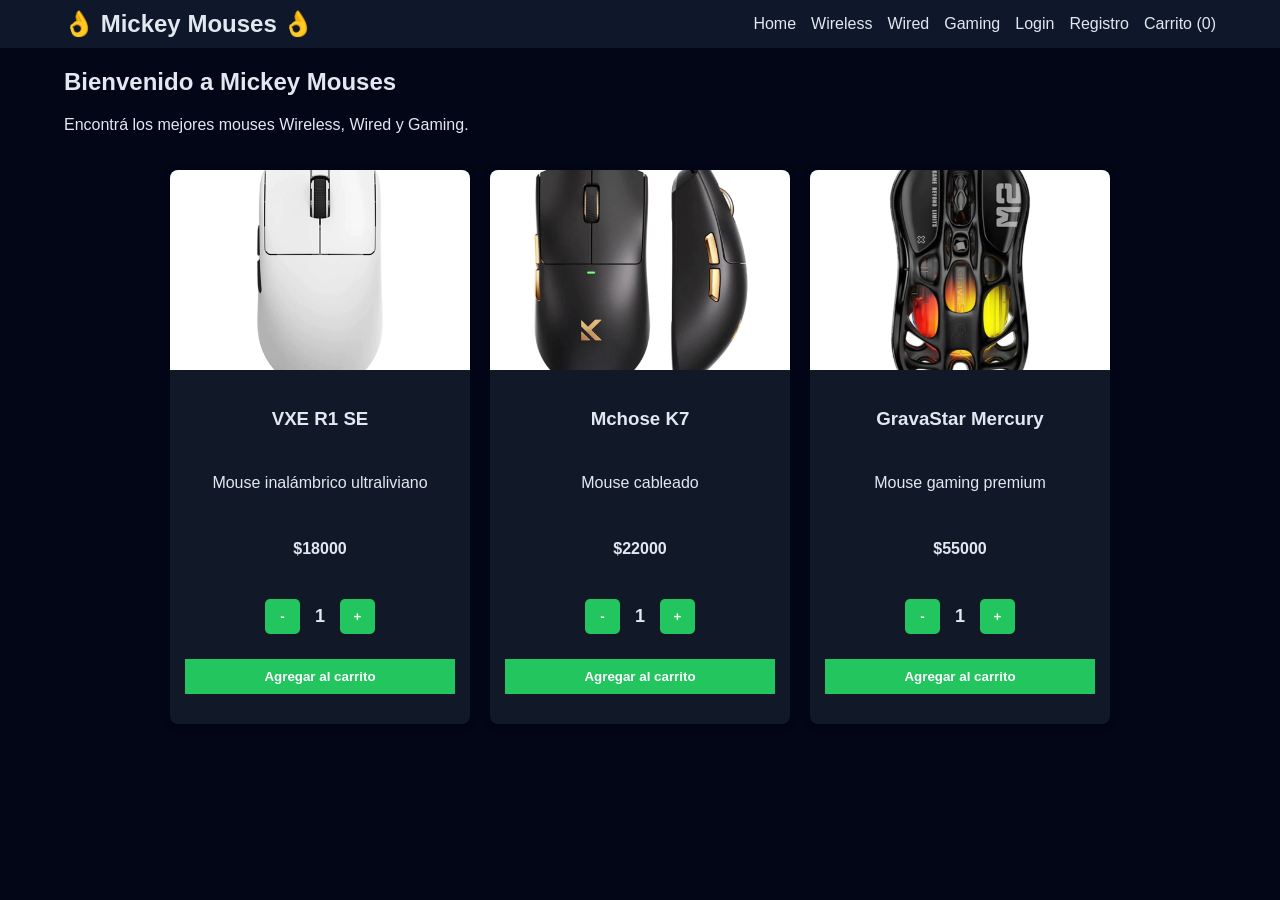
<file: index.html>
<!DOCTYPE html>
<html lang="es">

<head>
    <meta charset="UTF-8">
    <meta name="viewport" content="width=device-width, initial-scale=1.0">
    <title>Mickey Mouses - Home</title>

    <link rel="stylesheet" href="./estilos/styles.css">
</head>

<body>

    <div id="navbar"></div>

    <div class="container">
        <h2 id="bienvenida"></h2>
    </div>
    
    <main class="container">

        <h2>Bienvenido a Mickey Mouses</h2>

        <p>
            Encontrá los mejores mouses Wireless, Wired y Gaming.
        </p>

        <div class="grid-productos" id="productos"></div>

    </main>

    <script src="./js/navbar.js"></script>
    <script src="./js/products.js"></script>

</body>

</html>
</file>
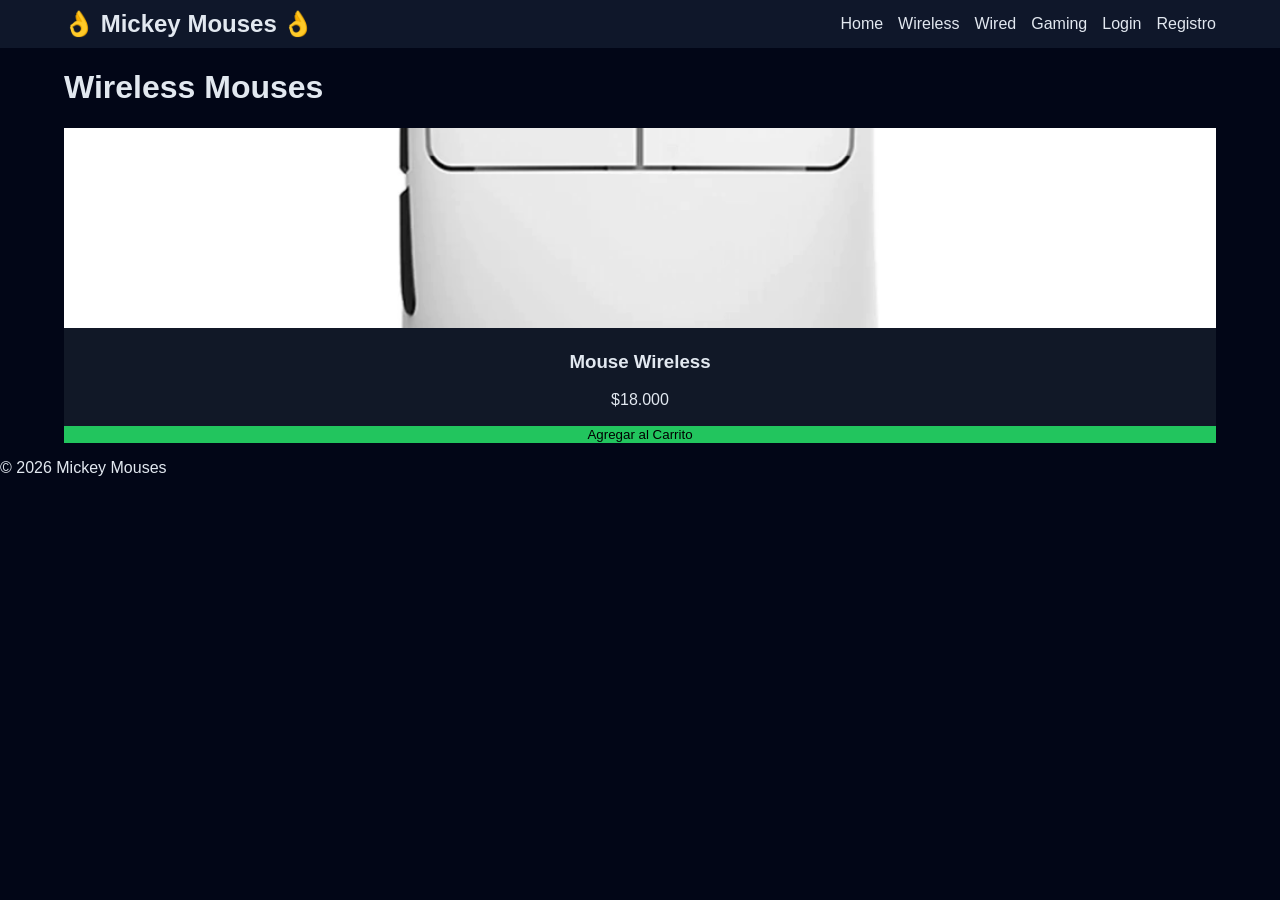
<file: categoria1.html>
<!DOCTYPE html>
<html lang="es">
<head>
  <meta charset="UTF-8">
  <title>Wireless - Mickey Mouses</title>
  <link rel="stylesheet" href="styles.css">
</head>
<body>

<nav>
  <div class="container">
    <h1 class="logo">👌 Mickey Mouses 👌</h1>
    <ul>
      <li><a href="index.html">Home</a></li>
      <li><a href="categoria1.html">Wireless</a></li>
      <li><a href="categoria2.html">Wired</a></li>
      <li><a href="categoria3.html">Gaming</a></li>
      <li><a href="login.html">Login</a></li>
      <li><a href="registro.html">Registro</a></li>
    </ul>
  </div>
</nav>

<div class="container">
  <h1>Wireless Mouses</h1>

  <div class="grid-productos">
    <div class="card">
      <img src="Imagenes_Mouses/VXE_R1_SE.webp" alt="Mouse Wireless">
      <div class="card-content">
        <h3>Mouse Wireless</h3>
        <p>$18.000</p>
        <button>Agregar al Carrito</button>
      </div>
    </div>
  </div>
</div>

<footer>
  <p>© 2026 Mickey Mouses</p>
</footer>

</body>
</html>
</file>
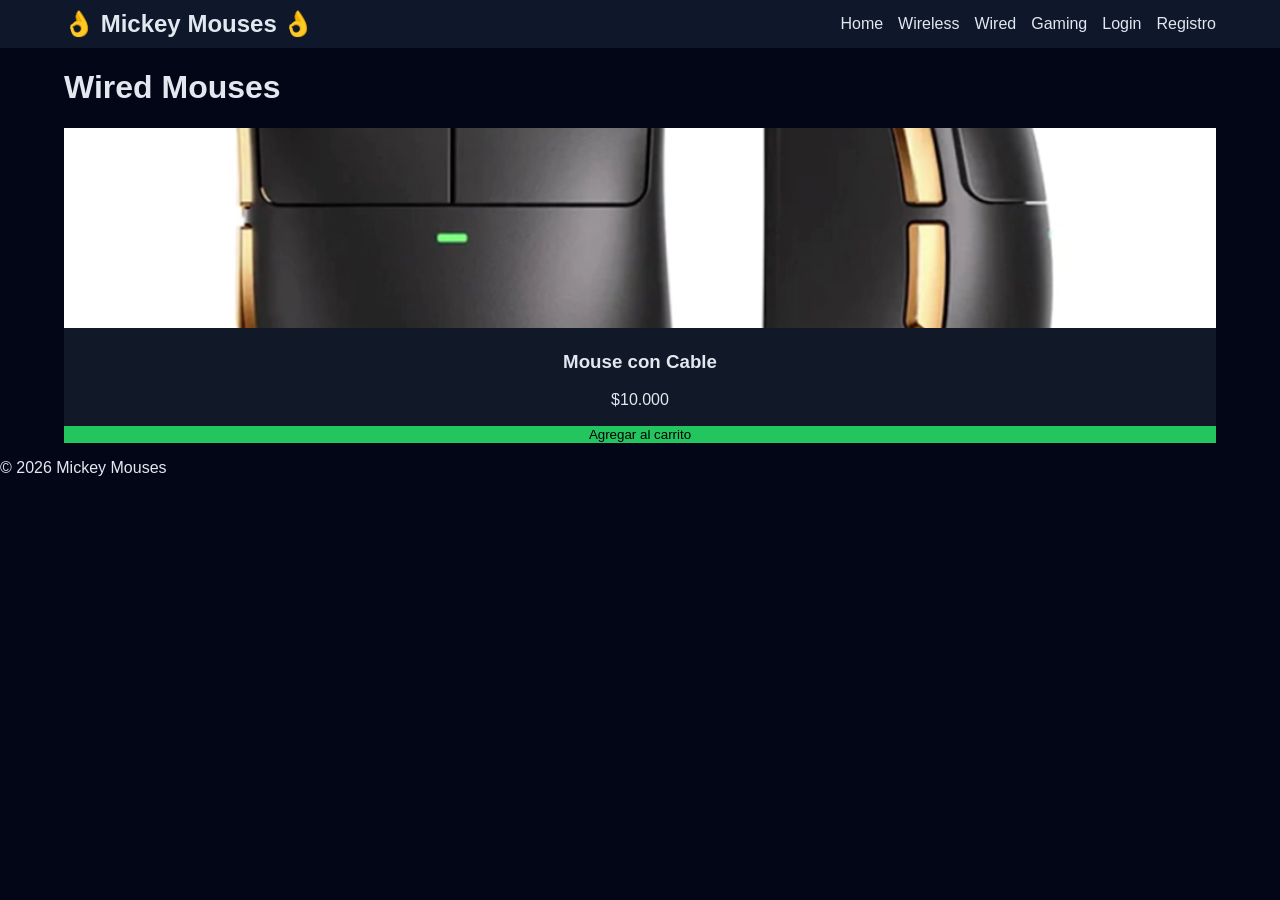
<file: categoria2.html>
<!DOCTYPE html>
<html lang="es">
<head>
  <meta charset="UTF-8">
  <title>Wired - Mickey Mouses</title>
  <link rel="stylesheet" href="styles.css">
</head>
<body>

<nav>
  <div class="container">
    <h1 class="logo">👌 Mickey Mouses 👌</h1>
    <ul>
      <li><a href="index.html">Home</a></li>
      <li><a href="categoria1.html">Wireless</a></li>
      <li><a href="categoria2.html">Wired</a></li>
      <li><a href="categoria3.html">Gaming</a></li>
      <li><a href="login.html">Login</a></li>
      <li><a href="registro.html">Registro</a></li>
    </ul>
  </div>
</nav>

<div class="container">
  <h1>Wired Mouses</h1>

  <div class="grid-productos">
    <div class="card">
      <img src="Imagenes_Mouses/Mchosek7.webp" alt="Mouse Wired">
      <div class="card-content">
        <h3>Mouse con Cable</h3>
        <p>$10.000</p>
        <button>Agregar al carrito</button>
      </div>
    </div>
  </div>
</div>

<footer>
  <p>© 2026 Mickey Mouses</p>
</footer>

</body>
</html>
</file>
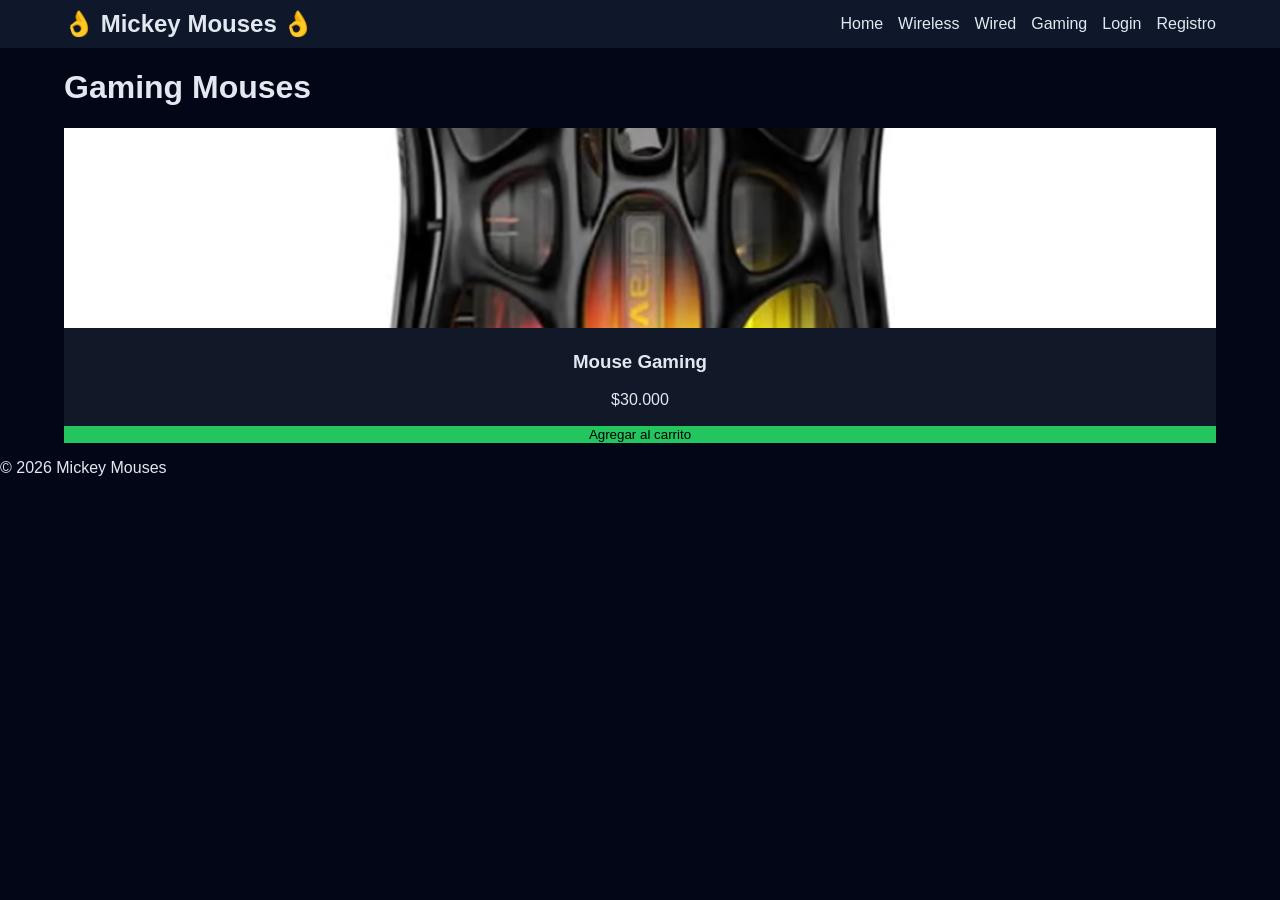
<file: categoria3.html>
<!DOCTYPE html>
<html lang="es">
<head>
  <meta charset="UTF-8">
  <title>Gaming - Mickey Mouses</title>
  <link rel="stylesheet" href="styles.css">
</head>
<body>

<nav>
  <div class="container">
    <h1 class="logo">👌 Mickey Mouses 👌</h1>
    <ul>
      <li><a href="index.html">Home</a></li>
      <li><a href="categoria1.html">Wireless</a></li>
      <li><a href="categoria2.html">Wired</a></li>
      <li><a href="categoria3.html">Gaming</a></li>
      <li><a href="login.html">Login</a></li>
      <li><a href="registro.html">Registro</a></li>
    </ul>
  </div>
</nav>

<div class="container">
  <h1>Gaming Mouses</h1>

  <div class="grid-productos">
    <div class="card">
      <img src="Imagenes_Mouses/GravaStarMercury.webp" alt="Mouse gaming">
      <div class="card-content">
        <h3>Mouse Gaming</h3>
        <p>$30.000</p>
        <button>Agregar al carrito</button>
      </div>
    </div>
  </div>
</div>

<footer>
  <p>© 2026 Mickey Mouses</p>
</footer>

</body>
</html>
</file>
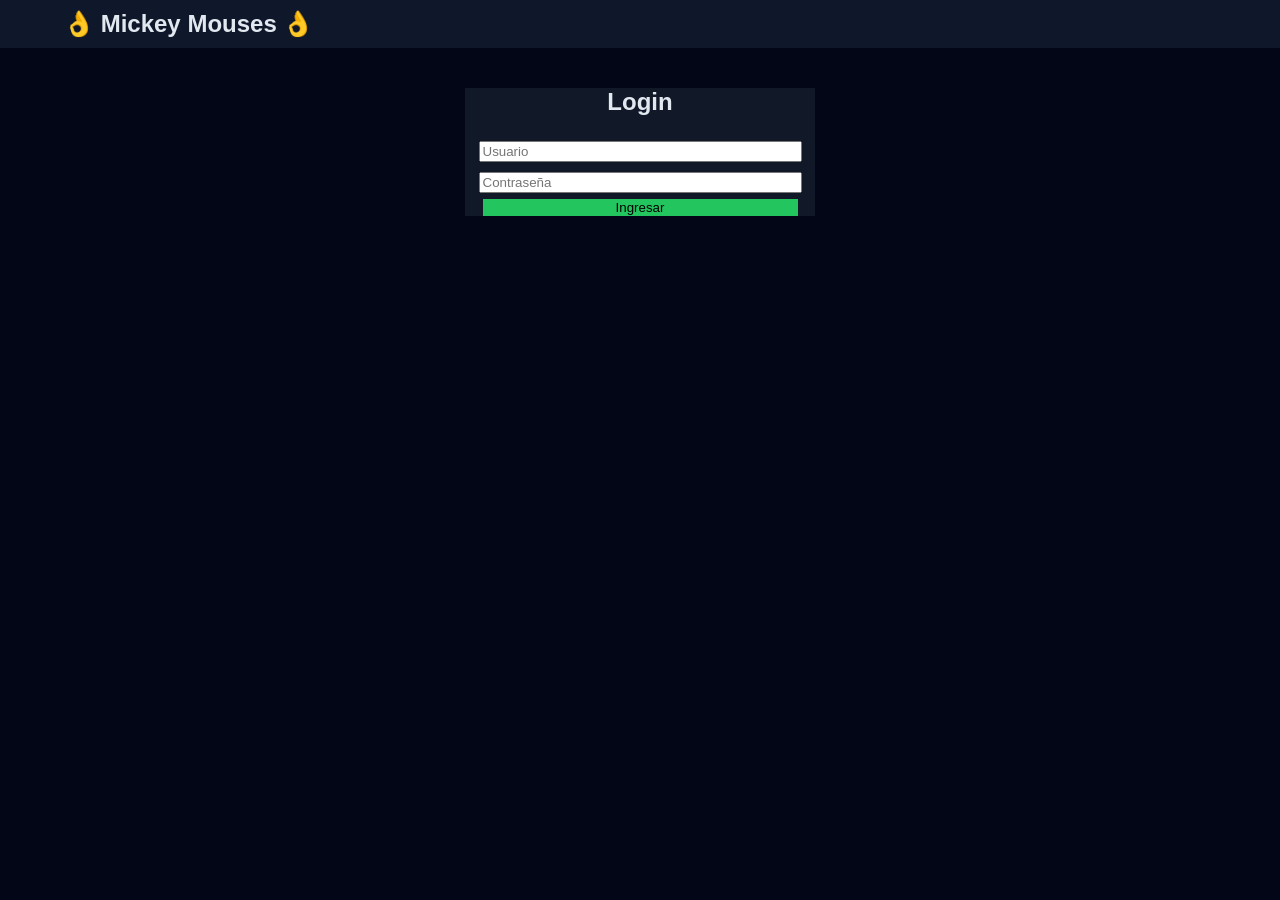
<file: login.html>
<!DOCTYPE html>
<html lang="es">
<head>
  <meta charset="UTF-8">
  <title>Login</title>
  <link rel="stylesheet" href="styles.css">
</head>
<body>

<nav>
  <div class="container">
    <h1 class="logo">👌 Mickey Mouses 👌</h1>
  </div>
</nav>

<div class="form-container">
  <h2>Login</h2>
  <input type="text" placeholder="Usuario">
  <input type="password" placeholder="Contraseña">
  <button>Ingresar</button>
</div>

</body>
</html>
</file>
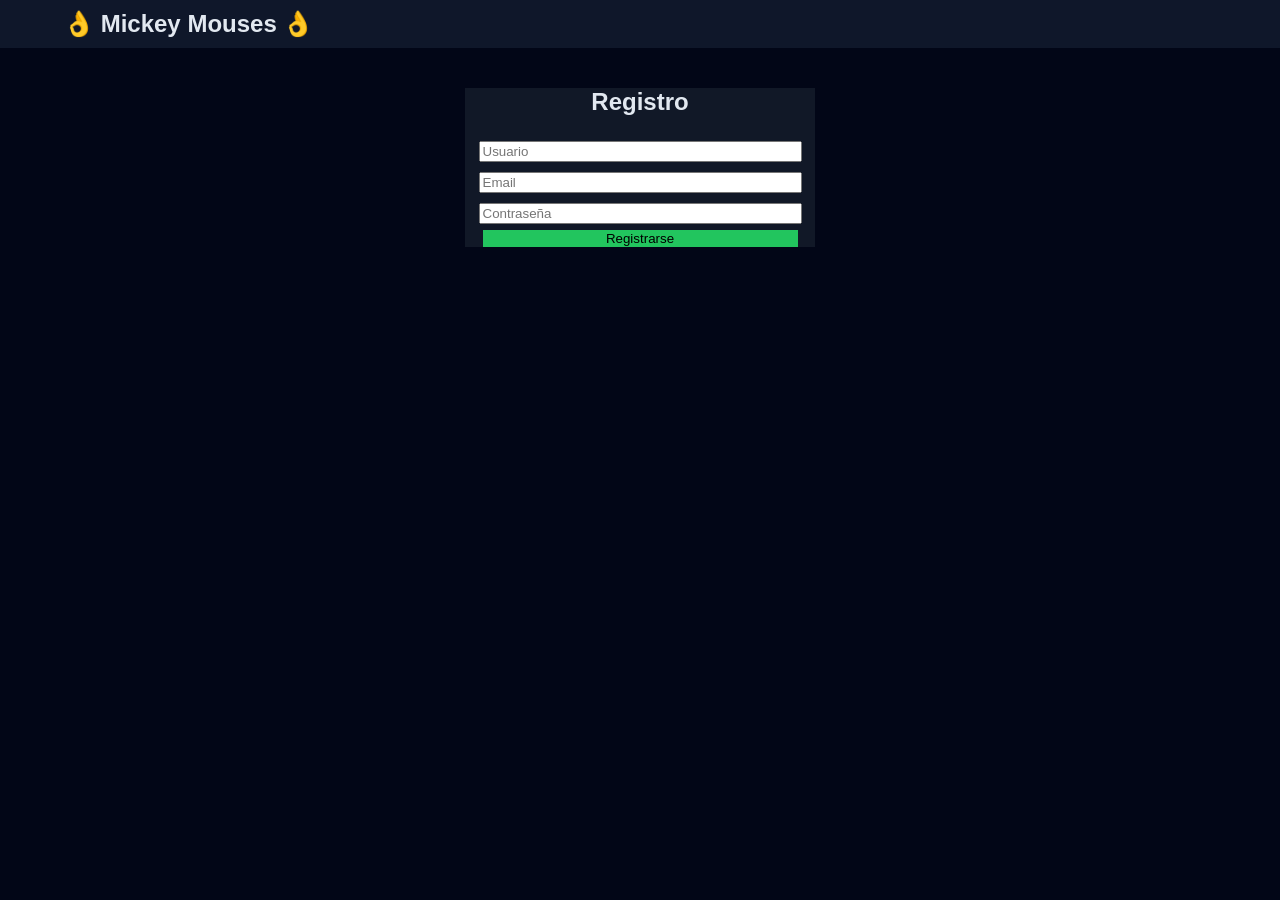
<file: registro.html>
<!DOCTYPE html>
<html lang="es">
<head>
  <meta charset="UTF-8">
  <title>Registro</title>
  <link rel="stylesheet" href="styles.css">
</head>
<body>

<nav>
  <div class="container">
    <h1 class="logo">👌 Mickey Mouses 👌</h1>
  </div>
</nav>

<div class="form-container">
  <h2>Registro</h2>
  <input type="text" placeholder="Usuario">
  <input type="email" placeholder="Email">
  <input type="password" placeholder="Contraseña">
  <button>Registrarse</button>
</div>

</body>
</html>
</file>
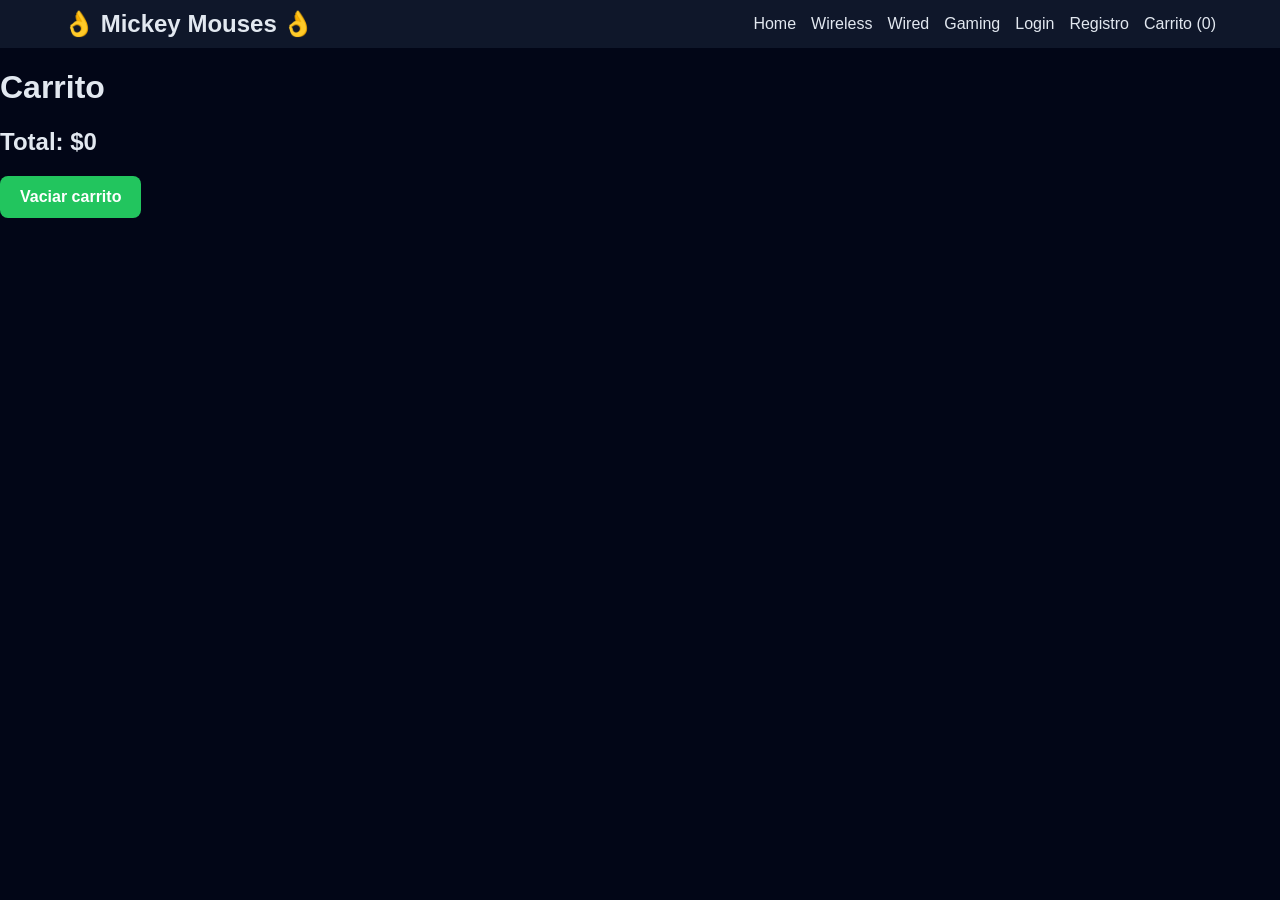
<file: page/carrito.html>
<!DOCTYPE html>
<html lang="es">
<head>
  <meta charset="UTF-8">
  <title>Carrito</title>
  <link rel="stylesheet" href="../estilos/styles.css">
</head>

<body>

<div id="navbar"></div>

<h1>Carrito</h1>

<div id="carrito-container"></div>

<h2 id="totalCompra">Total: $0</h2>

<button id="vaciarCarritoBtn">
  Vaciar carrito
</button>

<script src="../js/navbar.js"></script>
<script src="../js/carrito.js"></script>

</body>
</html>
</file>
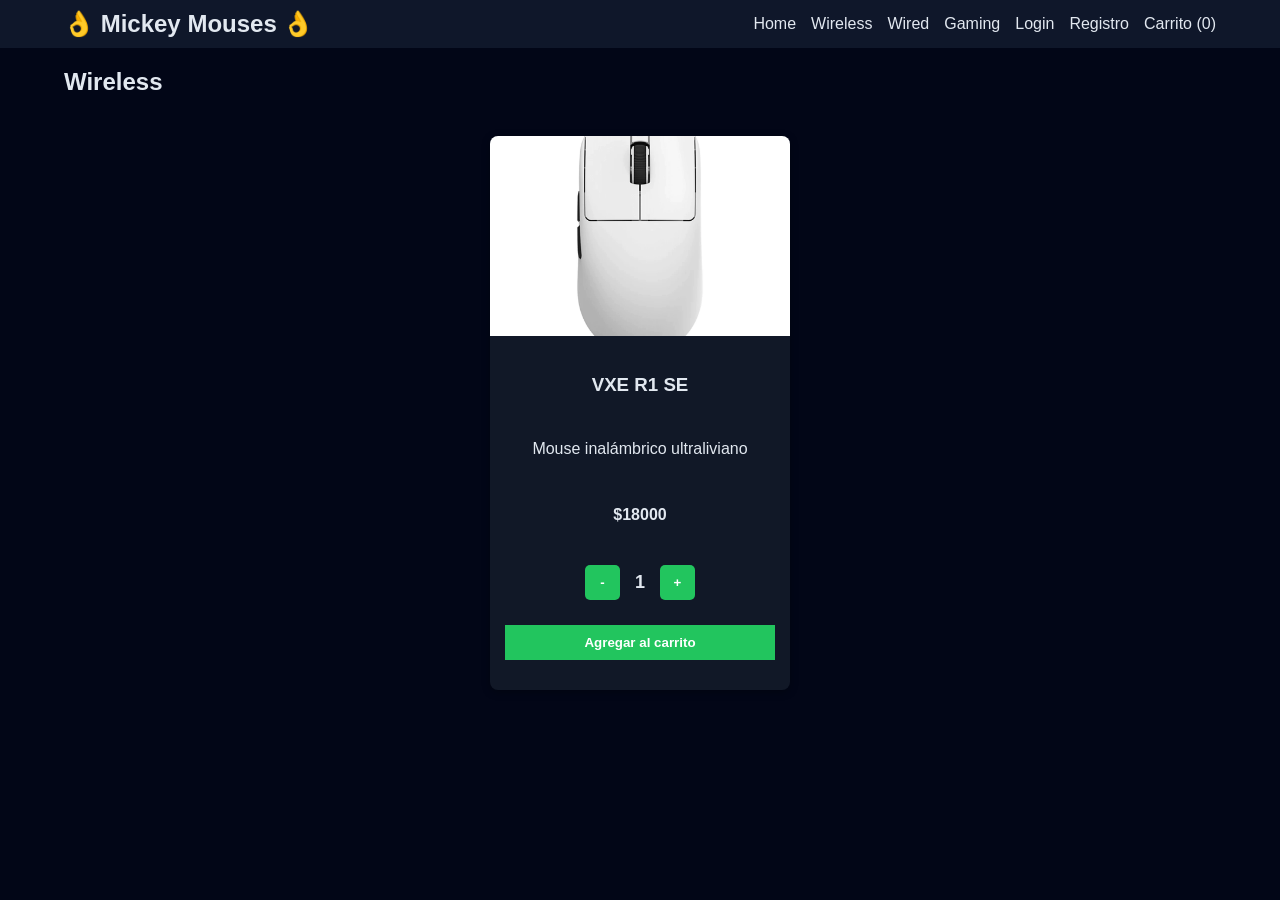
<file: page/categoria1.html>
<!DOCTYPE html>
<html lang="es">

<head>
  <meta charset="UTF-8">
  <meta name="viewport" content="width=device-width, initial-scale=1.0">
  <title>Mickey Mouses - Wireless</title>

  <link rel="stylesheet" href="../estilos/styles.css">
</head>

<body data-categoria="wireless">

  <div id="navbar"></div>

  <main class="container">

    <h2>Wireless</h2>

    <div class="grid-productos" id="productos"></div>

  </main>

  <script src="../js/navbar.js"></script>
  <script src="../js/products.js"></script>

</body>

</html>
</file>
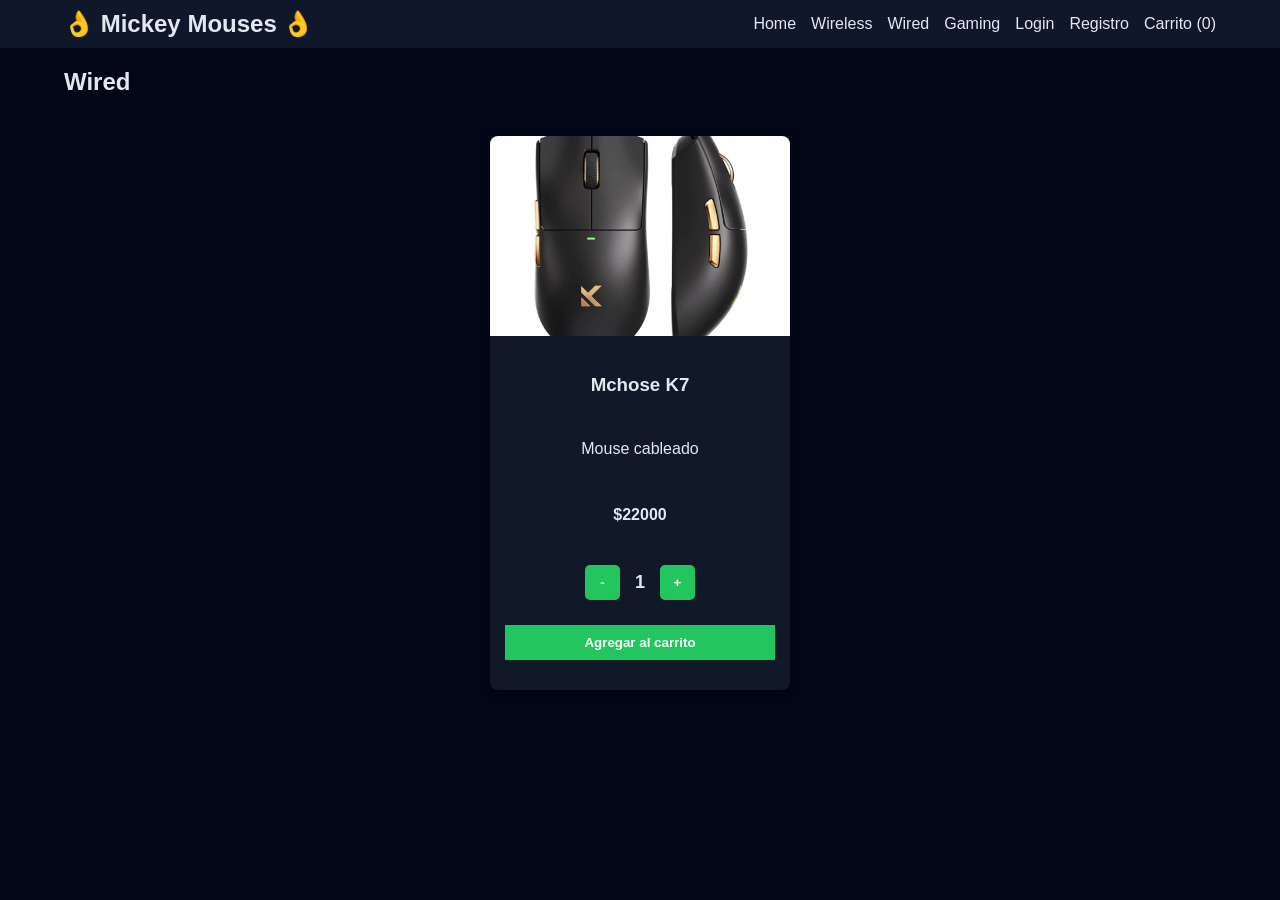
<file: page/categoria2.html>
<!DOCTYPE html>
<html lang="es">

<head>
  <meta charset="UTF-8">
  <meta name="viewport" content="width=device-width, initial-scale=1.0">
  <title>Mickey Mouses - Wired</title>

  <link rel="stylesheet" href="../estilos/styles.css">
</head>

<body data-categoria="wired">

  <div id="navbar"></div>

  <main class="container">

    <h2>Wired</h2>

    <div class="grid-productos" id="productos"></div>

  </main>

  <script src="../js/navbar.js"></script>
  <script src="../js/products.js"></script>

</body>

</html>
</file>
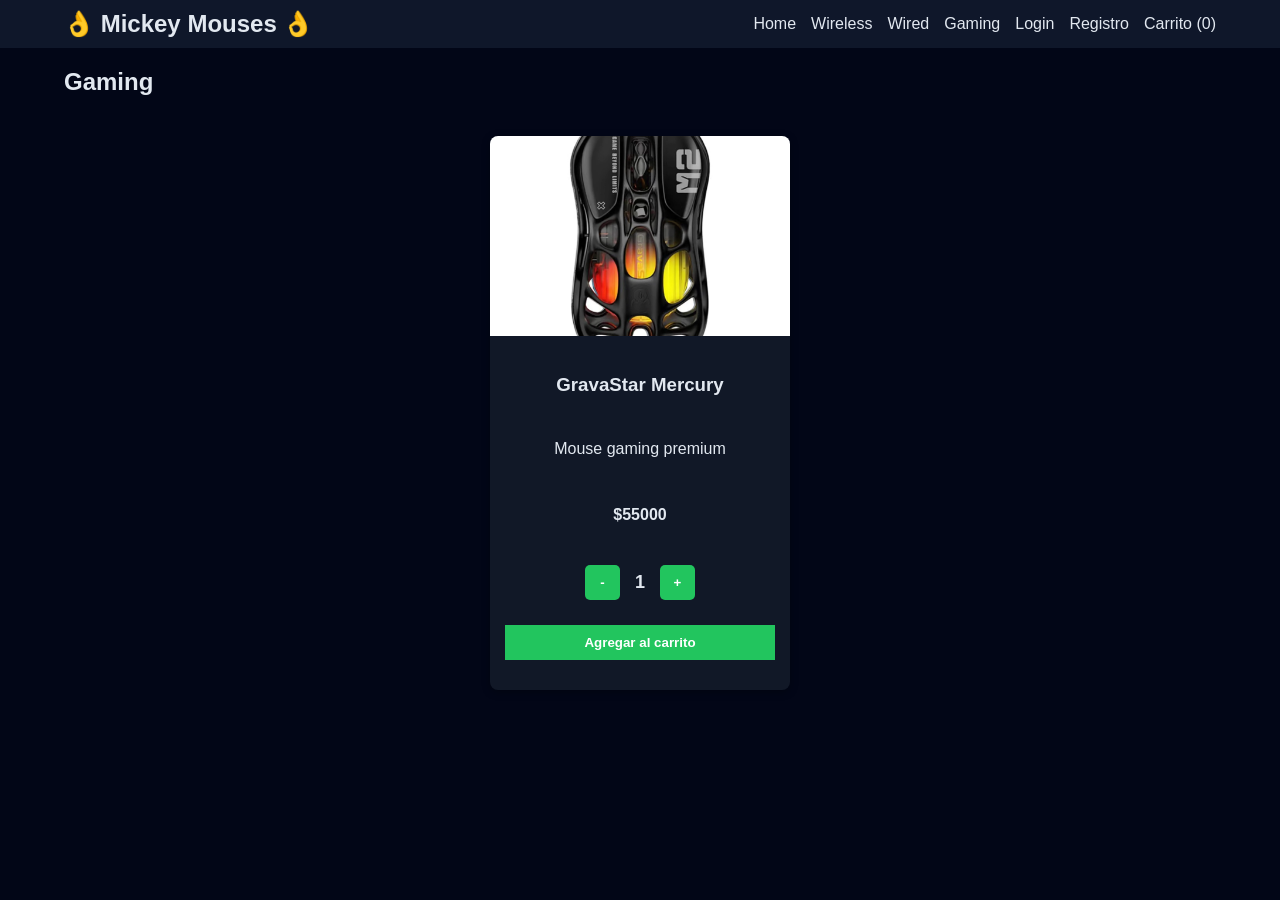
<file: page/categoria3.html>
<!DOCTYPE html>
<html lang="es">

<head>
  <meta charset="UTF-8">
  <meta name="viewport" content="width=device-width, initial-scale=1.0">
  <title>Mickey Mouses - Gaming</title>

  <link rel="stylesheet" href="../estilos/styles.css">
</head>

<body data-categoria="gaming">

  <div id="navbar"></div>

  <main class="container">

    <h2>Gaming</h2>

    <div class="grid-productos" id="productos"></div>

  </main>

  <script src="../js/navbar.js"></script>
  <script src="../js/products.js"></script>

</body>

</html>
</file>
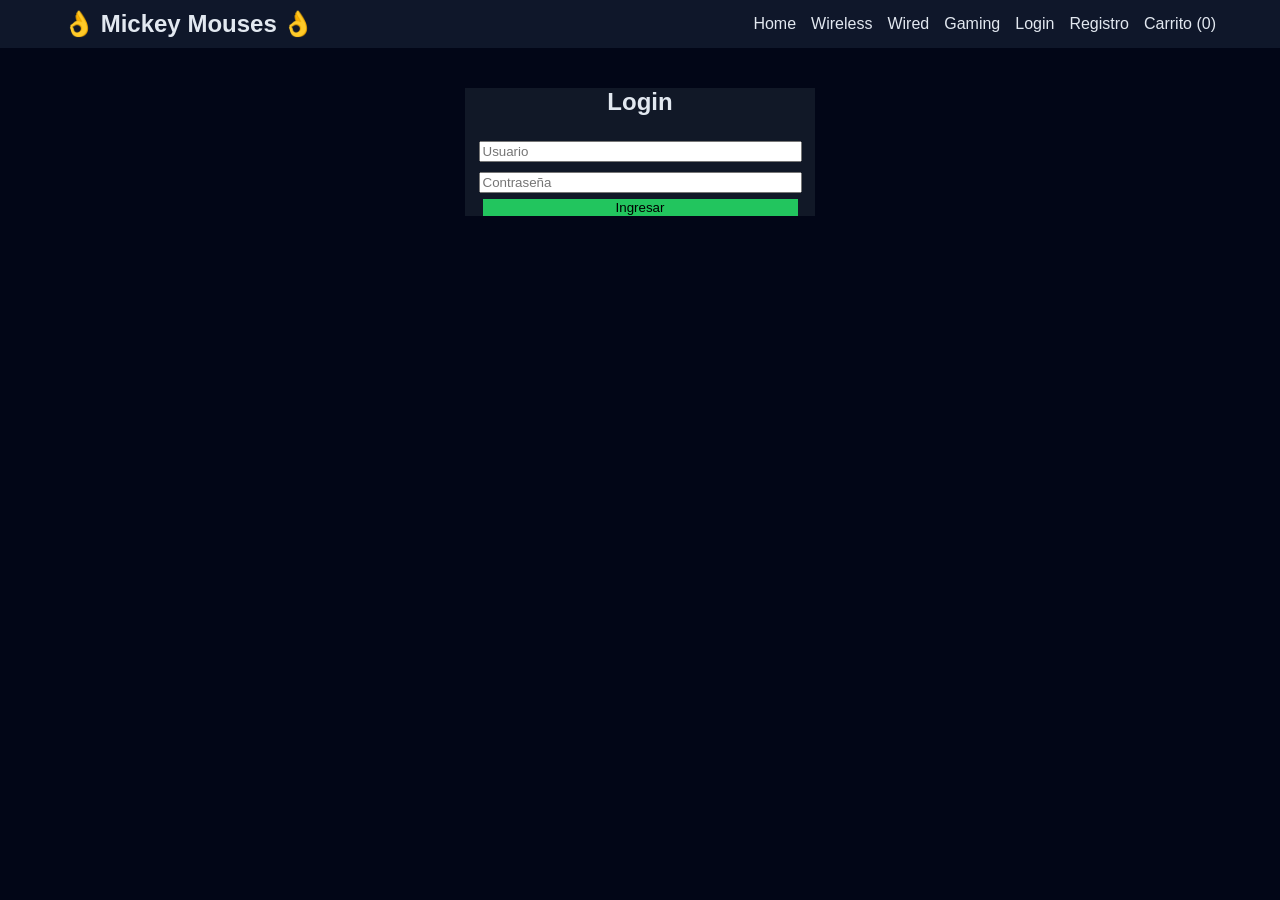
<file: page/login.html>
<!DOCTYPE html>
<html lang="es">
<head>
  <meta charset="UTF-8">
  <title>Login</title>
  <link rel="stylesheet" href="../estilos/styles.css">
</head>
<body>

<div id="navbar"></div>

<form class="form-container">
  <h2>Login</h2>
  <input type="text" id="usuario" placeholder="Usuario">
  <input type="password" placeholder="Contraseña">
  <button type="button" id="loginBtn">Ingresar</button>
</form>
  <script src="../js/login.js"></script>
  <script src="../js/navbar.js"></script>
</body>
</html>
</file>
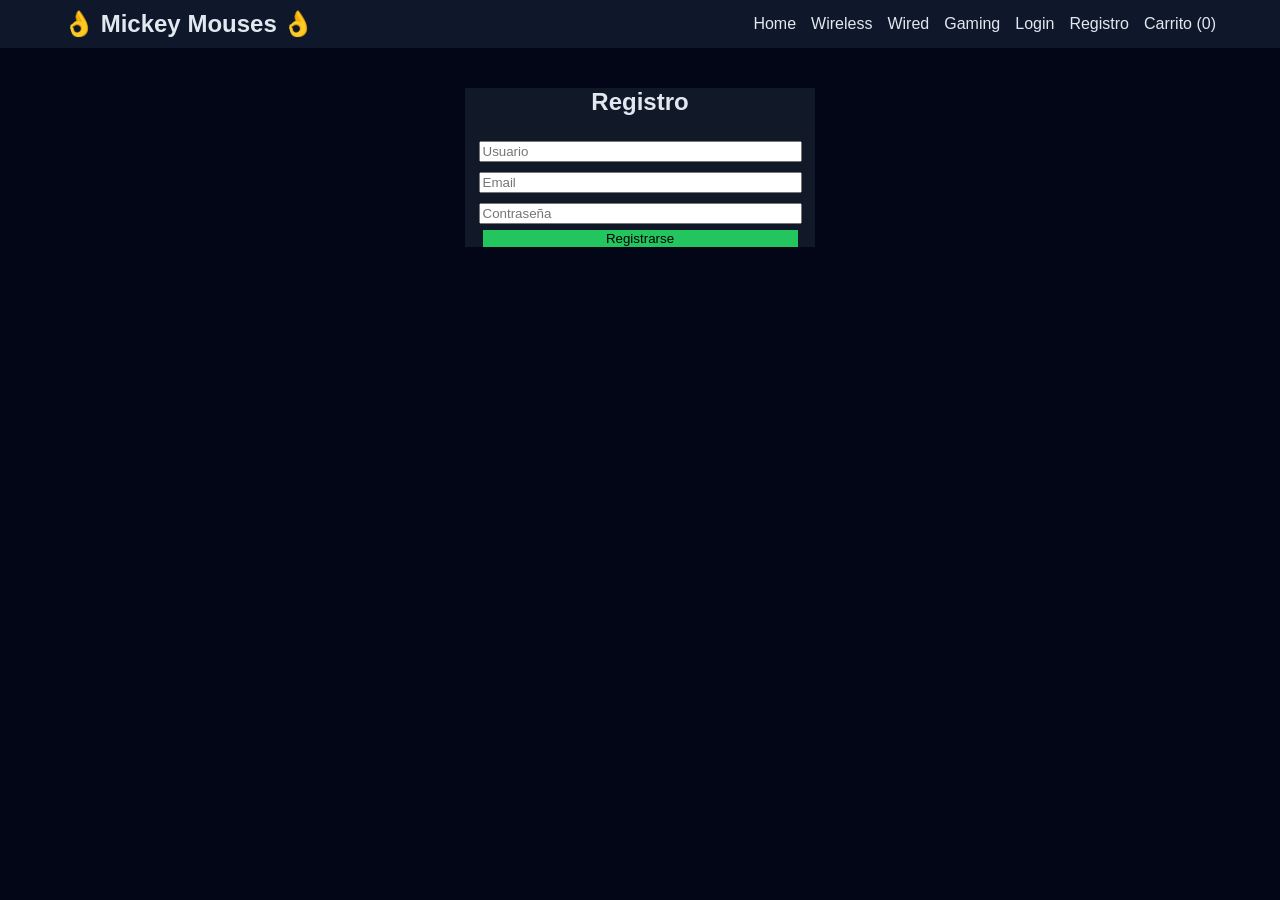
<file: page/registro.html>
<!DOCTYPE html>
<html lang="es">
<head>
  <meta charset="UTF-8">
  <title>Registro</title>
  <link rel="stylesheet" href="../estilos/styles.css">
</head>
<body>

<div id="navbar"></div>

<form class="form-container">
  <h2>Registro</h2>
  <input type="text" placeholder="Usuario">
  <input type="email" placeholder="Email">
  <input type="password" placeholder="Contraseña">
  <button>Registrarse</button>
</form>
  <script src="../js/navbar.js"></script>
</body>
</html>
</file>
<file: estilos/styles.css>
:root {
  --color-primary: #0f172a;
  --color-accent: #22c55e;
  --color-text: #e2e8f0;
  --color-bg: #020617;
  --color-card: #111827;
}


body {
  margin: 0;
  font-family: Arial, sans-serif;
  background-color: var(--color-bg);
  color: var(--color-text);
}


.container {
  width: 90%;
  margin: auto;
}


nav {
  background-color: var(--color-primary);
}

nav .container {
  display: flex;
  justify-content: space-between;
  align-items: center;
}

.logo {
  margin: 10px 0;
}

nav ul {
  list-style: none;
  display: flex;
  gap: 15px;
  margin: 0;
}

nav a {
  color: var(--color-text);
  text-decoration: none;
}


.grid-productos {
  display: grid;
  grid-template-columns: repeat(auto-fit, minmax(250px, 300px));
  justify-content: center;
  gap: 20px;
  padding: 20px;
}

.card div {
  display: flex;
  justify-content: center;
  align-items: center;
  gap: 10px;
  margin-bottom: 15px;
  
}


.card {
  background-color: var(--color-card);
  border-radius: 8px;
  overflow: hidden;
  box-shadow: 0 2px 8px rgba(0,0,0,0.3);
  transition: transform 0.2s ease;
}


.card img {
  width: 100%;
  height: 200px;
  object-fit: cover;
}


.card-content {
  display: flex;
  flex-direction: column;
  align-items: center;
  text-align: center;
  padding: 15px;
  gap: 10px;
}

.card-content > button {
  width: 100%;
  background-color: var(--color-accent);
  border: none;
  padding: 10px;
  cursor: pointer;
  color: white;
  font-weight: bold;
}


.form-container {
  max-width: 350px;
  margin: 40px auto;
  background-color: var(--color-card);
  text-align: center;
}

.form-container input {
  width: 90%;
  margin: 5px;
}

.form-container button {
  width: 90%;
  background-color: var(--color-accent);
  border: none;
}

#carrito-container .card img {
  width: 350px;
  height: 350px;
  object-fit: contain;
  display: block;
  margin: 0 auto;
}

#carrito-container .card {
  max-width: 300px;
  margin: 20px auto;
}

#vaciarCarritoBtn {
  background-color: var(--color-accent);
  color: white;
  border: none;
  padding: 12px 20px;
  border-radius: 8px;
  cursor: pointer;
  font-size: 16px;
  font-weight: bold;
  margin-bottom: 20px;
  transition: transform 0.2s ease, opacity 0.2s ease;
}

#bienvenida {
  color: var(--color-accent);
  font-size: 1rem;
  font-weight: normal;
  margin-top: 20px;
  margin-bottom: 10px;
}

.cantidad-control {
  display: flex;
  align-items: center;
  justify-content: center;
  gap: 10px;
  margin: 10px 0;
}

.cantidad-control button {
  width: 35px;
  height: 35px;
  background-color: var(--color-accent);
  border: none;
  color: white;
  font-weight: bold;
  cursor: pointer;
  border-radius: 5px;
}

.cantidad-control span {
  min-width: 20px;
  text-align: center;
  font-weight: bold;
  font-size: 18px;
}
</file>
<file: styles.css>
:root {
  --color-primary: #0f172a;
  --color-accent: #22c55e;
  --color-text: #e2e8f0;
  --color-bg: #020617;
  --color-card: #111827;
}


body {
  margin: 0;
  font-family: Arial, sans-serif;
  background-color: var(--color-bg);
  color: var(--color-text);
}


.container {
  width: 90%;
  margin: auto;
}


nav {
  background-color: var(--color-primary);
}

nav .container {
  display: flex;
  justify-content: space-between;
  align-items: center;
}

.logo {
  margin: 10px 0;
}

nav ul {
  list-style: none;
  display: flex;
  gap: 15px;
  margin: 0;
}

nav a {
  color: var(--color-text);
  text-decoration: none;
}


.grid-productos {
  display: grid;
  grid-template-columns: repeat(auto-fit, minmax(250px, 1fr));
  gap: 15px;
}


.card {
  background-color: var(--color-card);
  border-radius: 8px;
}


.card img {
  width: 100%;
  height: 200px;
  object-fit: cover;
}


.card-content {
  text-align: center;
}

.card button {
  width: 100%;
  background-color: var(--color-accent);
  border: none;
}


.form-container {
  max-width: 350px;
  margin: 40px auto;
  background-color: var(--color-card);
  text-align: center;
}

.form-container input {
  width: 90%;
  margin: 5px 0;
}

.form-container button {
  width: 90%;
  background-color: var(--color-accent);
  border: none;
}
</file>
